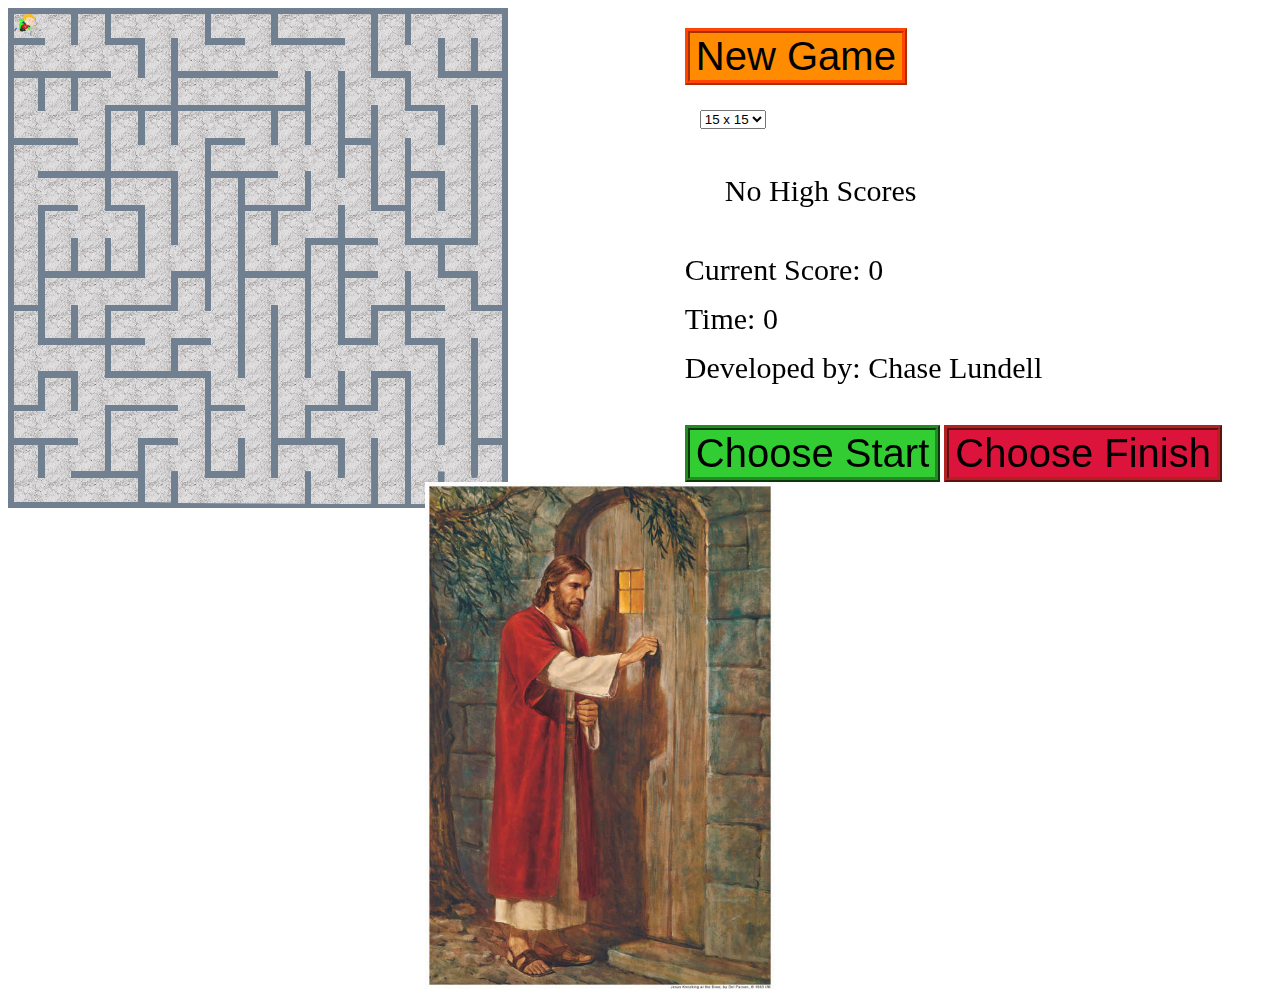
<file: maze-game/maze-game.html>
<!DOCTYPE HTML>
<html lang = "en-US">
<head>
    <meta charset = "UTF-8">
    <title>Maze Game</title>
    <link rel="stylesheet" type="text/css" href="maze-game.css">
</head>
<body>
    <div class="content">
        <div class="game">
            <canvas id = "id-canvas"
                width = "500" height = "500"
                style = "width: 500px; height: 500px;">
            </canvas>
        </div>
        <div class="controls">
            <button class="menuButton" onclick="MyGame.main.newGame()">New Game</button>
            <select class="dropdown" id="mazeSizeDropdown">
                <option value="5">5 x 5</option>
                <option value="10">10 x 10</option>
                <option value="15" selected="selected">15 x 15</option>
                <option value="20">20 x 20</option>
            </select>
            <div class="info" id="highScores">
                <ol id="highScore">No High Scores</ol>
            </div>
            <div class="info" id="currScore">Current Score: 0</div>
            <div class="info" id="time">Time: 0</div>
            <div class="devCredits">Developed by: Chase Lundell</div>

            <button class="startLocBtn" onclick="MyGame.main.chooseStart()">Choose Start</button>
            <button class="finishLocBtn" onclick="MyGame.main.chooseFinish()">Choose Finish</button>
        </div>
        <div class="instructional-image">
            <img id="instructionalImage" src="images/Jesus.jpeg" alt="faith in christ" width="350px">
        </div>
    </div>
    

    <script>
        let MyGame = {
            objects: {},
            render: {},
            input: {}
        };
    </script>
    <script src = "scripts/objects/Cell.js"></script>
    <script src = "scripts/objects/Maze.js"></script>
    <script src = "scripts/render/core.js"></script>
    <script src = "scripts/render/maze.js"></script>
    <script src = "scripts/render/gameOver.js"></script>
    <script src = "scripts/render/point.js"></script>
    <script src = "scripts/render/player.js"></script>
    <script src = "scripts/player.js"></script>
    <script src = "scripts/input-keyboard.js"></script>
    <script src = "scripts/input-mouse.js"></script>
    <script src = "scripts/maze-game.js"></script>
</body>
</html>
</file>
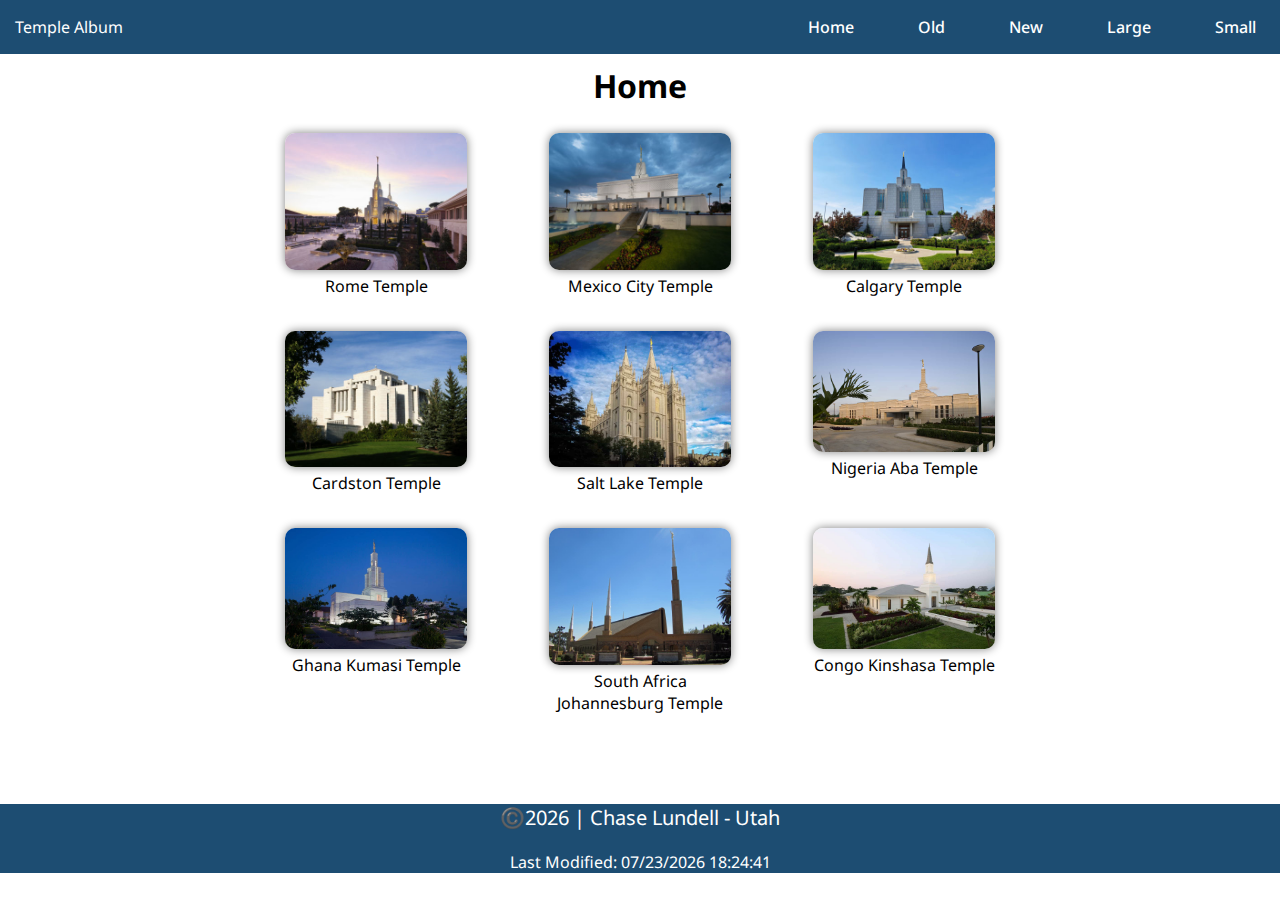
<file: wdd131/temples.html>
<!DOCTYPE html>
<html lang="en">
<head>
    <meta charset="UTF-8">
    <meta name="viewport" content="width=device-width, initial-scale=1.0">
    <meta name="description" content="WDD 131 - Dynamic Web Fundamentals Chase Lundell Temple Picture Album">
    <meta name="author" content="Chase Lundell">
    <link rel="stylesheet" href="styles/temple.css">
    <link rel="stylesheet" href="styles/temples-large.css">
    <link rel="preconnect" href="https://fonts.googleapis.com">
    <link rel="preconnect" href="https://fonts.gstatic.com" crossorigin>
    <link href="https://fonts.googleapis.com/css2?family=Noto+Sans:ital,wght@0,100..900;1,100..900&display=swap" rel="stylesheet">


    <script src="scripts/temples.js" defer></script>
    <script src="scripts/getdates.js" defer></script> 
    <title>WDD 131 Temple Picture Album</title>
</head>
<body>
    <header class="container">
        <nav>
            <p>Temple Album</p>
            <button type="button" id="menu-button" aria-expanded="false" aria-label="small-menu"></button>
            <ul class="navigation"> 
                <li><a href="#">Home</a></li> 
                <li><a href="#">Old</a></li>
                <li><a href="#">New</a></li>
                <li><a href="#">Large</a></li>
                <li><a href="#">Small</a></li>
            </ul>
        </nav>
    </header>
    
    <main>
        <h1>Home</h1>
        <div class="gallery">       
            <figure>
                <img src="images/rome-temple-sm.jpg" alt="Rome Italy Temple">
                <figcaption>Rome Temple</figcaption>
            </figure>
            
            <figure>
                <img src="images/mexico-city-temple-sm.jpg" alt="Mexico City Mexico Temple">
                <figcaption>Mexico City Temple</figcaption>
            </figure>
            <figure>
                <img src="images/calgary-alberta-temple-sm.jpg" alt="Calgary Alberta Canada Temple">
                <figcaption>Calgary Temple</figcaption>
            </figure>
            <figure>
                <img src="images/cardston-alberta-temple-sm.jpg" alt="Cardston Alberta Canada Temple">
                <figcaption>Cardston Temple</figcaption>
            </figure>
            <figure>
                <img src="images/temple1.jpg" alt="Salt Lake Temple" loading="lazy">
                <figcaption>Salt Lake Temple</figcaption>
            </figure>
            <figure>
                <img src="images/temple2.jpg" alt="Nigeria Aba Temple" loading="lazy">
                <figcaption>Nigeria Aba Temple</figcaption>
            </figure>
            <figure>
                <img src="images/temple3.jpg" alt="Ghana Kumasi Temple" loading="lazy">
                <figcaption>Ghana Kumasi Temple</figcaption>
            </figure>
            <figure>
                <img src="images/temple4.jpg" alt="South Africa Johannesburg Temple" loading="lazy">
                <figcaption>South Africa Johannesburg Temple</figcaption>
            </figure>
            <figure>
                <img src="images/temple5.jpg" alt="Congo Kinshasa Temple" loading="lazy">
                <figcaption>Congo Kinshasa Temple</figcaption>
            </figure>
        </div>
        
    </main>
    <footer>
        <p id="footer-title">©️<span id="currentyear"></span> | Chase Lundell - Utah</p>
        <p id="lastModified"></p>
    </footer>
</body>
</html>
</file>
<file: maze-game/maze-game.css>
.content {
    width: 100%;
}

.game, .controls .instructional-image {
    width:33%;
}


.game {
    float:left;
}

.controls {
    float:right;
    padding-right:50px;
}

.menuButton, .startLocBtn, .finishLocBtn {
    margin-top:20px;
    background-color: 	#FF8C00;
    border-color: #FF4500;
    font-size: 40px;
    border-width: thick;
    border-style: ridge;
}

.startLocBtn,.finishLocBtn {
    background-color: #32CD32;
    border-color: #228B22;
    margin-top: 40px;
}

.finishLocBtn {
    background-color: 	#DC143C;
    border-color: #B22222;
}

.info, .devCredits {
    padding-top: 15px;
    font-size: 30px;
}

.dropdown {
    display: block;
    margin-top: 25px;
    margin-left: 15px;
}
</file>
<file: wdd131/styles/temple.css>
body {
    margin: 0 auto;
    height: auto;
    font-family: "Noto Sans", sans-serif;
    font-weight: 400;
    font-style: normal;
    font-variation-settings: "wdth" 100;
    
}
header {
    background-color: rgb(29, 77, 114);    
}
header p {
    color: white;
    float: left;
    padding: 0px 0px 0px 15px;
    
}

button {
    display: block;
    background-color: transparent;
    border: none;
}

#menu-button::before {
    content: "☰";
    font-size: 1.5rem;
}

#menu-button.open::before {
    content: "❌";
    font-size: 1.5rem;
}

nav {
    display: grid;
    grid-template-columns: 1fr auto;
    
}

.navigation {
    display: none;
    list-style: none;    
    grid-template-columns: 1fr;
    justify-items: center;
    
}

.navigation.open {
    display: grid;
}
.navigation a {        
  color: white;
  text-decoration: none;
  padding: .5rem 1.5rem;
  display: inline-block;
  position: relative;
  font-weight: 500;
  transition: all 0.3s ease;
}

.navigation a:hover,
.navigation a:focus {
  color: #f4a261; 
  transform: translateY(-2px);
}

.navigation a::after {
  content: "";
  position: absolute;
  left: 0;
  bottom: 4px;
  width: 0%;
  height: 2px;
  background-color: #f4a261;
  transition: width 0.3s ease;
}

.navigation a:hover::after,
.navigation a:focus::after {
  width: 100%;
}

.open a {
	display: block;
}
main h1 {
    text-align: center;
    margin: 10px;
}

.gallery {
    display: grid;
    margin: 0 auto;
    grid-template-Columns: repeat(auto-fit, minmax(260px, 1fr));
    max-width: calc(3 * 260px + 2 * 5px); 
    justify-content: center;
    gap: 2px;
}
.gallery img {    
    width: 100%;
    height: auto;
    object-fit: cover;
    border-radius: 10px;
    box-shadow: 0 0 10px gray;
}
.gallery figcaption {
    text-align: center;
}
   
footer {
    display: none;
}
</file>
<file: wdd131/styles/temples-large.css>
@media (min-width: 750px){

nav {
    display: grid;
    grid-template-columns: 1fr auto;    
}

nav ul {
    list-style: none;
    display: flex;
    justify-content: flex-end;
}
.navigation {
      display: flex !important;
      list-style: none;
      justify-content: flex-end;
      align-items: center;
      gap: 1rem;
      margin: 0;
      padding: 0;
  }

nav ul li a {
    display: block;
    color: white;
    text-decoration: none;
    padding: .5rem 1.5rem;
    display: inline-block;
    position: relative;
    font-weight: 500;
    transition: all 0.3s ease;
}

nav ul li a:hover,
nav ul li a:focus {
  color: #f4a261; 
  transform: translateY(-2px);
}

nav ul li a::after {
  content: "";
  position: absolute;
  left: 0;
  bottom: 4px;
  width: 0%;
  height: 2px;
  background-color: #f4a261;
  transition: width 0.3s ease;
}

nav ul li a:hover::after,
nav ul li a:focus::after {
  width: 100%;
}

button {
    display: none;
}
main h1 {
    text-align: center;
    margin: 10px;
}

main {
    max-width: 1000px;
    margin: 0 auto;   
    min-height: 80vh; 
}

.gallery {
    display: grid;
    grid-template-columns: 1fr 1fr 1fr;
    
}

.gallery img {    
    width: 100%;
    height: auto;
    object-fit: cover;
    border-radius: 10px;
    box-shadow: 0 0 10px gray;    
}

.gallery figcaption {
    text-align: center;
}

footer {
    display: block;
    background-color: rgb(29, 77, 114);
    text-align: center;
    color: white;
}

#footer-title {
    font-size: 20px;
}
}
</file>
